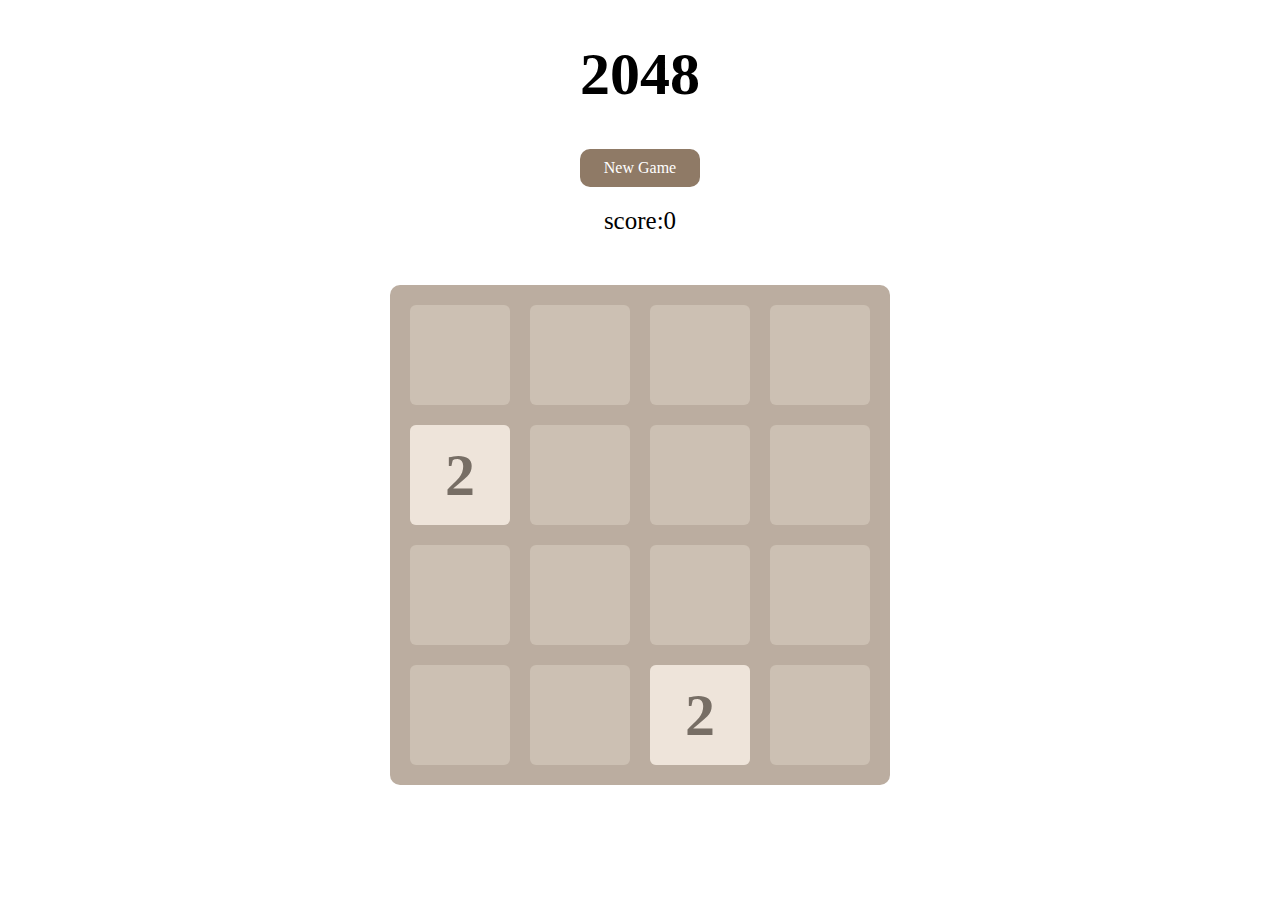
<file: 2048/index.html>
<!DOCTYPE html>
<html>
<head>
	<title>2048</title>
	<link rel="stylesheet" type="text/css" href="2048.css">

	<script type="text/javascript" src="jquery-3.3.1.min.js"></script>
	<script type="text/javascript" src="support2048.js"></script>
	<script type="text/javascript" src="showanimation2048.js"></script>
	<script type="text/javascript" src="main2048.js"></script>
</head>
<body>
<header>
	<h1>2048</h1>
	<a href="javascript:newGame();" id="newGameButton">New Game</a>
	<p>score:<span id="score">0</span></p>
</header>

<div id="grid-container">
	<div class="grid-cell" id="grid-cell-0-0"></div>
	<div class="grid-cell" id="grid-cell-0-1"></div>
	<div class="grid-cell" id="grid-cell-0-2"></div>
	<div class="grid-cell" id="grid-cell-0-3"></div>
 
	<div class="grid-cell" id="grid-cell-1-0"></div>
	<div class="grid-cell" id="grid-cell-1-1"></div>
	<div class="grid-cell" id="grid-cell-1-2"></div>
	<div class="grid-cell" id="grid-cell-1-3"></div>

	<div class="grid-cell" id="grid-cell-2-0"></div>
	<div class="grid-cell" id="grid-cell-2-1"></div>
	<div class="grid-cell" id="grid-cell-2-2"></div>
	<div class="grid-cell" id="grid-cell-2-3"></div>

	<div class="grid-cell" id="grid-cell-3-0"></div>
	<div class="grid-cell" id="grid-cell-3-1"></div>
	<div class="grid-cell" id="grid-cell-3-2"></div>
	<div class="grid-cell" id="grid-cell-3-3"></div>
</div>
</body>
</html>
</file>
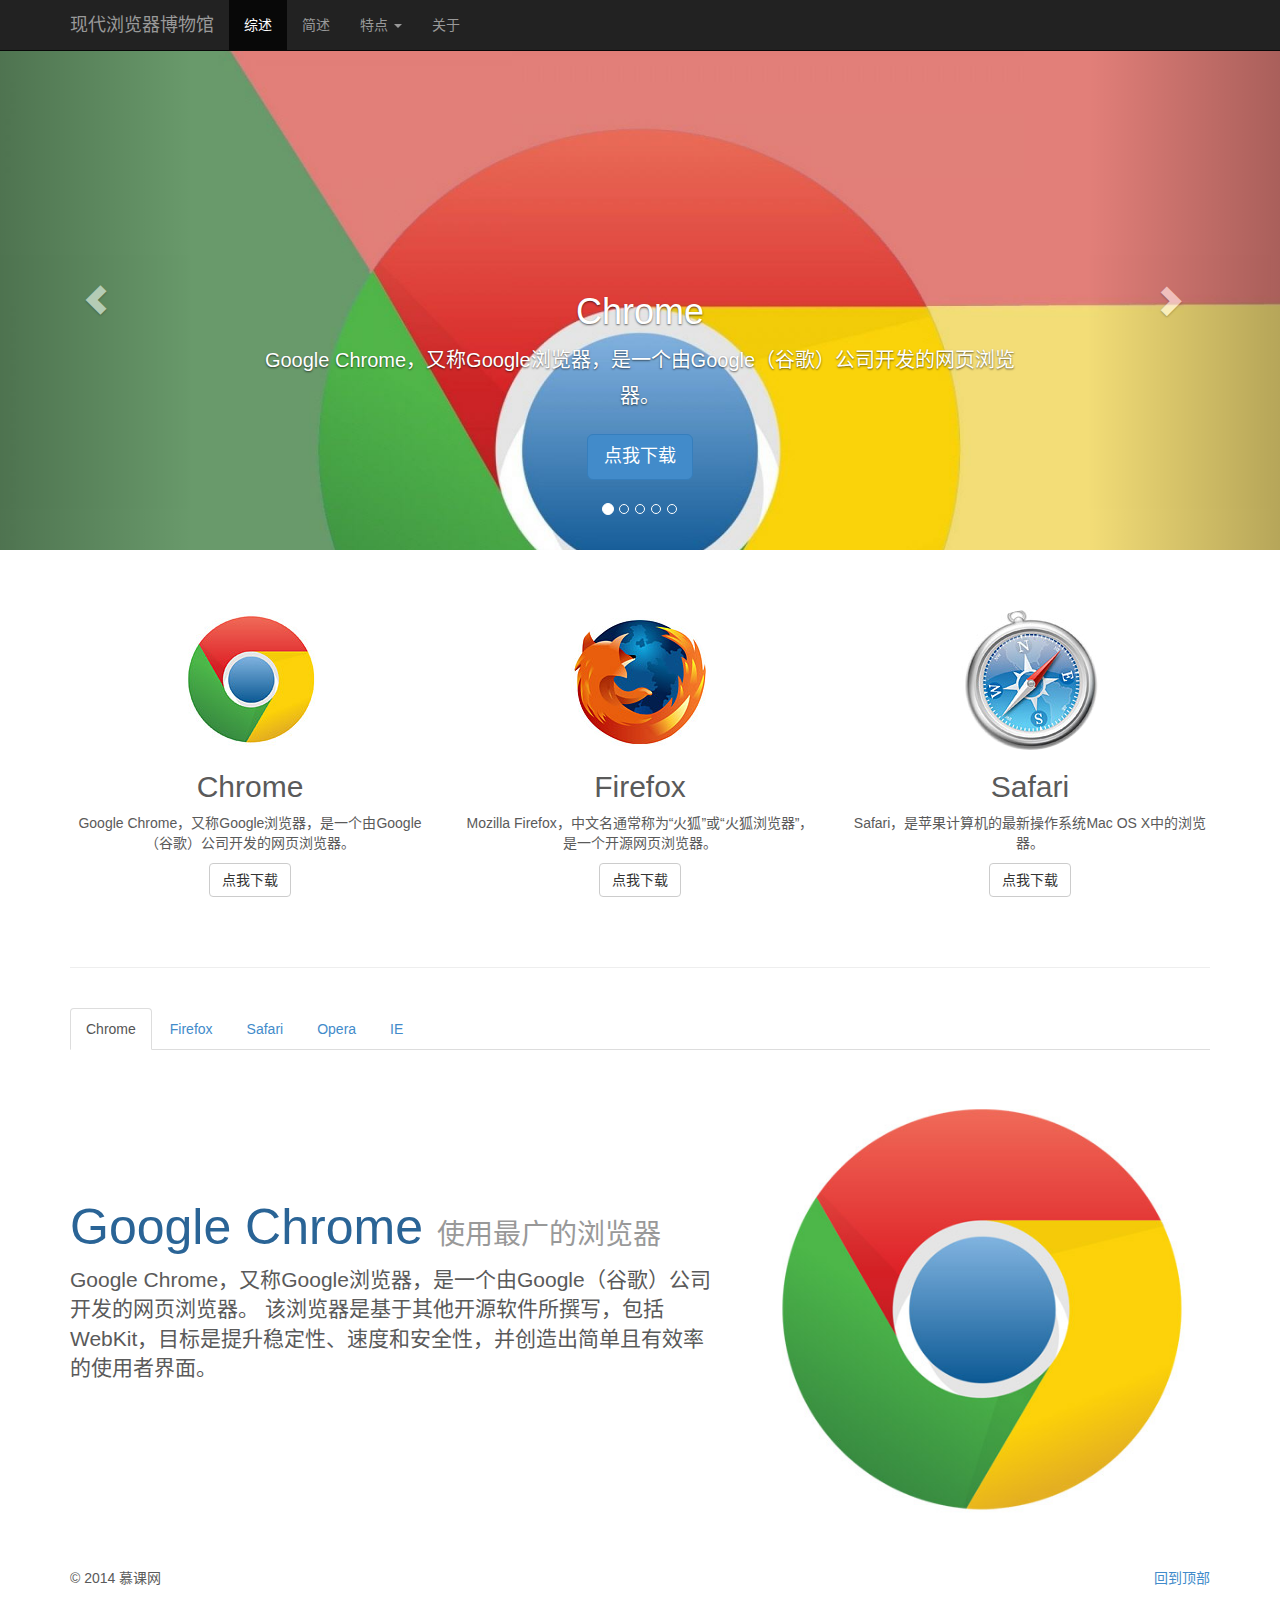
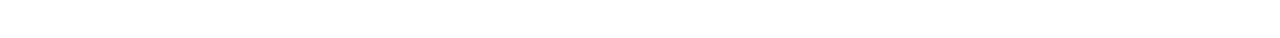
<file: Introduction of Ang Lee/index.html>
<!DOCTYPE html>
<html lang="zh-cn">
<head>
    <meta charset="utf-8">
    <meta http-equiv="X-UA-Compatible" content="IE=edge">
    <meta name="viewport" content="width=device-width, initial-scale=1">
    <title>现代浏览器博物馆</title>
    <link href="css/bootstrap.min.css" rel="stylesheet">

    <!--[if lt IE 9]>
    <script src="js/html5shiv.js"></script>
    <script src="js/respond.min.js"></script>
    <![endif]-->

    <style>

        body {
            padding-top: 50px;
            padding-bottom: 40px;
            color: #5a5a5a;
        }

        /* 轮播广告 */

        .carousel {
            height: 500px;
            margin-bottom: 60px;
        }

        .carousel .item {
            height: 500px;
            background-color: #000;
        }

        .carousel .item img {
            width: 100%;
        }

        .carousel-caption {
            z-index: 10;
        }

        .carousel-caption p {
            margin-bottom: 20px;
            font-size: 20px;
            line-height: 1.8;
        }

        /* 简介 */

        .summary {
            padding-right: 15px;
            padding-left: 15px;
        }

        .summary .col-md-4 {
            margin-bottom: 20px;
            text-align: center;
        }

        /* 特性 */

        .feature-divider {
            margin: 40px 0;
        }

        .feature {
            padding: 30px 0;
        }

        .feature-heading {
            font-size: 50px;
            color: #2a6496;
        }

        .feature-heading .text-muted {
            font-size: 28px;
        }

        /* 响应式布局 */

        @media (max-width: 768px) {

            .summary {
                padding-right: 3px;
                padding-left: 3px;
            }

            .carousel {
                height: 300px;
                margin-bottom: 30px;
            }

            .carousel .item {
                height: 300px;
            }

            .carousel img {
                min-height: 300px;
            }

            .carousel-caption p {
                font-size: 16px;
                line-height: 1.4;
            }

            .feature-heading {
                font-size: 34px;
            }

            .feature-heading .text-muted {
                font-size: 22px;
            }
        }

        @media (min-width: 992px) {
            .feature-heading {
                margin-top: 120px;
            }
        }
    </style>

</head>

<body>
<!-- 顶部导航 -->
<div class="navbar navbar-inverse navbar-fixed-top" role="navigation" id="menu-nav">
    <div class="container">
        <div class="navbar-header">
            <button type="button" class="navbar-toggle" data-toggle="collapse" data-target=".navbar-collapse">
                <span class="sr-only">切换导航</span>
                <span class="icon-bar"></span>
                <span class="icon-bar"></span>
                <span class="icon-bar"></span>
            </button>
            <a class="navbar-brand" href="#">现代浏览器博物馆</a>
        </div>
        <div class="navbar-collapse collapse">
            <ul class="nav navbar-nav">
                <li class="active"><a href="#ad-carousel">综述</a></li>
                <li><a href="#summary-container">简述</a></li>
                <li class="dropdown">
                    <a href="#" class="dropdown-toggle" data-toggle="dropdown">特点 <span class="caret"></span></a>
                    <ul class="dropdown-menu" role="menu">
                        <li><a href="#feature-tab" data-tab="tab-chrome">Chrome</a></li>
                        <li><a href="#feature-tab" data-tab="tab-firefox">Firefox</a></li>
                        <li><a href="#feature-tab" data-tab="tab-safari">Safari</a></li>
                        <li><a href="#feature-tab" data-tab="tab-opera">Opera</a></li>
                        <li><a href="#feature-tab" data-tab="tab-ie">IE</a></li>
                    </ul>
                </li>
                <li><a href="#" data-toggle="modal" data-target="#about-modal">关于</a></li>
            </ul>
        </div>
    </div>
</div>


<!-- 广告轮播 -->
<div id="ad-carousel" class="carousel slide" data-ride="carousel">
    <ol class="carousel-indicators">
        <li data-target="#ad-carousel" data-slide-to="0" class="active"></li>
        <li data-target="#ad-carousel" data-slide-to="1"></li>
        <li data-target="#ad-carousel" data-slide-to="2"></li>
        <li data-target="#ad-carousel" data-slide-to="3"></li>
        <li data-target="#ad-carousel" data-slide-to="4"></li>
    </ol>
    <div class="carousel-inner">
        <div class="item active">
            <img src="images/chrome-big.jpg" alt="1 slide">

            <div class="container">
                <div class="carousel-caption">
                    <h1>Chrome</h1>

                    <p>Google Chrome，又称Google浏览器，是一个由Google（谷歌）公司开发的网页浏览器。</p>

                    <p><a class="btn btn-lg btn-primary" href="http://www.google.cn/intl/zh-CN/chrome/browser/"
                          role="button" target="_blank">点我下载</a></p>
                </div>
            </div>
        </div>
        <div class="item">
            <img src="images/firefox-big.jpg" alt="2 slide">

            <div class="container">
                <div class="carousel-caption">
                    <h1>Firefox</h1>

                    <p>Mozilla Firefox，中文名通常称为“火狐”或“火狐浏览器”，是一个开源网页浏览器。</p>

                    <p><a class="btn btn-lg btn-primary" href="http://www.firefox.com.cn/download/" target="_blank"
                          role="button">点我下载</a></p>
                </div>
            </div>
        </div>
        <div class="item">
            <img src="images/safari-big.jpg" alt="3 slide">

            <div class="container">
                <div class="carousel-caption">
                    <h1>Safari</h1>

                    <p>Safari，是苹果计算机的最新操作系统Mac OS X中的浏览器。</p>

                    <p><a class="btn btn-lg btn-primary" href="http://www.apple.com/cn/safari/" target="_blank"
                          role="button">点我下载</a></p>
                </div>
            </div>
        </div>
        <div class="item">
            <img src="images/opera-big.jpg" alt="4 slide">

            <div class="container">
                <div class="carousel-caption">
                    <h1>Opera</h1>

                    <p>Opera浏览器，是一款挪威Opera Software ASA公司制作的支持多页面标签式浏览的网络浏览器。</p>

                    <p><a class="btn btn-lg btn-primary" href="http://www.opera.com/zh-cn" target="_blank"
                          role="button">点我下载</a></p>
                </div>
            </div>
        </div>
        <div class="item">
            <img src="images/ie-big.jpg" alt="5 slide">

            <div class="container">
                <div class="carousel-caption">
                    <h1>IE</h1>

                    <p>Internet Explorer，简称 IE，是微软公司推出的一款网页浏览器。</p>

                    <p><a class="btn btn-lg btn-primary" href="http://ie.microsoft.com/" target="_blank"
                          role="button">点我下载</a></p>
                </div>
            </div>
        </div>
    </div>
    <a class="left carousel-control" href="#ad-carousel" data-slide="prev"><span
            class="glyphicon glyphicon-chevron-left"></span></a>
    <a class="right carousel-control" href="#ad-carousel" data-slide="next"><span
            class="glyphicon glyphicon-chevron-right"></span></a>
</div>


<!-- 主要内容 -->
<div class="container summary">

    <!-- 简介 -->
    <div class="row" id="summary-container">
        <div class="col-md-4">
            <img class="img-circle" src="images/chrome-logo-small.jpg" alt="chrome">

            <h2>Chrome</h2>

            <p>Google Chrome，又称Google浏览器，是一个由Google（谷歌）公司开发的网页浏览器。</p>

            <p><a class="btn btn-default" href="#" role="button">点我下载</a></p>
        </div>
        <div class="col-md-4">
            <img class="img-circle" src="images/firefox-logo-small.jpg" alt="firefox">

            <h2>Firefox</h2>

            <p>Mozilla Firefox，中文名通常称为“火狐”或“火狐浏览器”，是一个开源网页浏览器。</p>

            <p><a class="btn btn-default" href="#" role="button">点我下载</a></p>
        </div>
        <div class="col-md-4">
            <img class="img-circle" src="images/safari-logo-small.jpg" alt="safari">

            <h2>Safari</h2>

            <p>Safari，是苹果计算机的最新操作系统Mac OS X中的浏览器。</p>

            <p><a class="btn btn-default" href="#" role="button">点我下载</a></p>
        </div>
    </div>

    <!-- 特性 -->

    <hr class="feature-divider">

    <ul class="nav nav-tabs" role="tablist" id="feature-tab">
        <li class="active"><a href="#tab-chrome" role="tab" data-toggle="tab">Chrome</a></li>
        <li><a href="#tab-firefox" role="tab" data-toggle="tab">Firefox</a></li>
        <li><a href="#tab-safari" role="tab" data-toggle="tab">Safari</a></li>
        <li><a href="#tab-opera" role="tab" data-toggle="tab">Opera</a></li>
        <li><a href="#tab-ie" role="tab" data-toggle="tab">IE</a></li>
    </ul>

    <div class="tab-content">
        <div class="tab-pane active" id="tab-chrome">
            <div class="row feature">
                <div class="col-md-7">

                    <h2 class="feature-heading">Google Chrome <span
                            class="text-muted">使用最广的浏览器</span></h2>

                    <p class="lead">Google Chrome，又称Google浏览器，是一个由Google（谷歌）公司开发的网页浏览器。
                        该浏览器是基于其他开源软件所撰写，包括WebKit，目标是提升稳定性、速度和安全性，并创造出简单且有效率的使用者界面。</p>
                </div>
                <div class="col-md-5">
                    <img class="feature-image img-responsive" src="images/chrome-logo.jpg"
                         alt="Chrome">
                </div>
            </div>
        </div>
        <div class="tab-pane" id="tab-firefox">
            <div class="row feature">
                <div class="col-md-5">
                    <img class="feature-image img-responsive" src="images/firefox-logo.jpg"
                         alt="Firefox">
                </div>
                <div class="col-md-7">

                    <h2 class="feature-heading">Mozilla Firefox <span class="text-muted">美丽的狐狸</span>
                    </h2>

                    <p class="lead">Mozilla Firefox，中文名通常称为“火狐”或“火狐浏览器”，是一个开源网页浏览器，
                        使用Gecko引擎（非ie内核），支持多种操作系统如Windows、Mac和linux。</p>
                </div>
            </div>
        </div>
        <div class="tab-pane" id="tab-safari">
            <div class="row feature">
                <div class="col-md-7">

                    <h2 class="feature-heading">Safari <span class="text-muted">Mac用户首选</span></h2>

                    <p class="lead">Safari，是苹果计算机的最新操作系统Mac OS X中的浏览器，使用了KDE的KHTML作为浏览器的运算核心。
                        Safari在2003年1月7日首度发行测试版，并成为Mac OS X v10.3与之后的默认浏览器，也是iPhone与IPAD和iPod touch的指定浏览器。</p>
                </div>
                <div class="col-md-5">
                    <img class="feature-image img-responsive" src="images/safari-logo.jpg"
                         alt="Safari">
                </div>
            </div>
        </div>
        <div class="tab-pane" id="tab-opera">
            <div class="row feature">
                <div class="col-md-5">
                    <img class="feature-image img-responsive" src="images/opera-logo.jpg"
                         alt="Opera">
                </div>
                <div class="col-md-7">

                    <h2 class="feature-heading">Opera <span class="text-muted">小众但易用</span>
                    </h2>

                    <p class="lead">Opera浏览器，是一款挪威Opera Software ASA公司制作的支持多页面标签式浏览的网络浏览器。
                        是跨平台浏览器可以在Windows、Mac和Linux三个操作系统平台上运行。.</p>
                </div>
            </div>
        </div>
        <div class="tab-pane" id="tab-ie">
            <div class="row feature">
                <div class="col-md-7">

                    <h2 class="feature-heading">IE <span class="text-muted">你懂的</span></h2>

                    <p class="lead">Internet Explorer，原称Microsoft Internet Explorer(6版本以前)和Windows Internet
                        Explorer(7，8，9，10版本)，
                        简称IE，是美国微软公司推出的一款网页浏览器。它采用的排版引擎(俗称内核)为Trident。</p>
                </div>
                <div class="col-md-5">
                    <img class="feature-image img-responsive" src="images/ie-logo.jpg"
                         alt="IE">
                </div>
            </div>
        </div>
    </div>

    <!-- 关于 -->
    <div class="modal fade" id="about-modal" tabindex="-1" role="dialog" aria-labelledby="modal-label"
         aria-hidden="true">
        <div class="modal-dialog">
            <div class="modal-content">
                <div class="modal-header">
                    <button type="button" class="close" data-dismiss="modal"><span
                            aria-hidden="true">&times;</span><span class="sr-only">关闭</span></button>
                    <h4 class="modal-title" id="modal-label">关于</h4>
                </div>
                <div class="modal-body">
                    <p>慕课网隶属于北京慕课科技中心(有限合伙)，是一家从事互联网免费教学的网络教育公司。秉承“开拓、创新、公平、分享”的精神，
                        将互联网特性全面的应用在教育领域，致力于为教育机构及求学者打造一站式互动在线教育品牌。</p>
                </div>
                <div class="modal-footer">
                    <button type="button" class="btn btn-default" data-dismiss="modal">了解了</button>
                </div>
            </div>
        </div>
    </div>


    <footer>
        <p class="pull-right"><a href="#top">回到顶部</a></p>

        <p>&copy; 2014 慕课网 </p>
    </footer>

</div>

<script src="js/jquery-1.11.1.min.js"></script>
<script src="js/bootstrap.min.js"></script>
<script>
    $(function () {
        $('#ad-carousel').carousel();
        $('#menu-nav .navbar-collapse a').click(function (e) {
            var href = $(this).attr('href');
            var tabId = $(this).attr('data-tab');
            if ('#' !== href) {
                e.preventDefault();
                $(document).scrollTop($(href).offset().top - 70);
                if (tabId) {
                    $('#feature-tab a[href=#' + tabId + ']').tab('show');
                }
            }
        });
    });
</script>
</body>
</html>
</file>
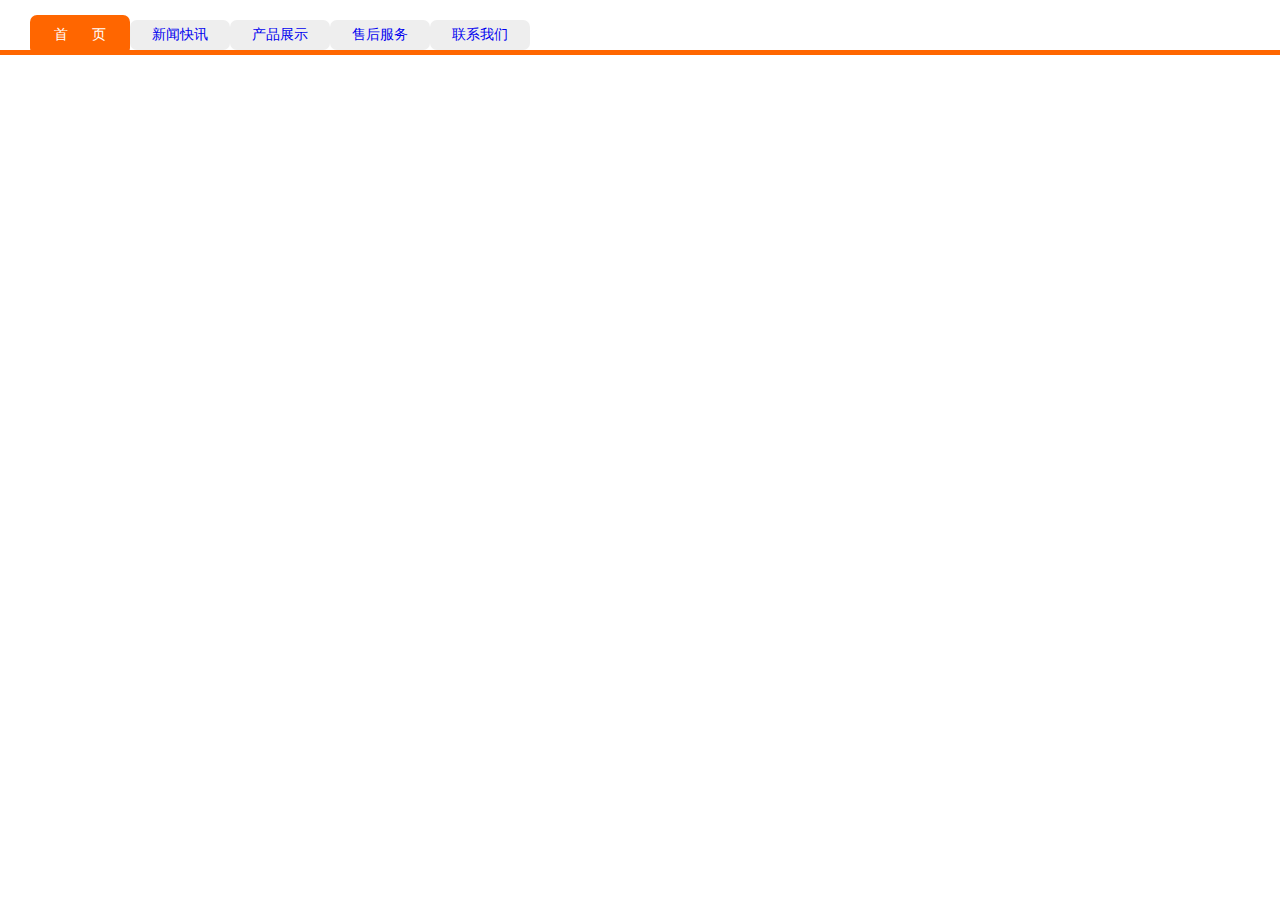
<file: navigator/index.html>
<!DOCTYPE html>
<html>
<head>
	<title>导航栏</title>
	<style type="text/css">
		* {
			margin: 0;
			padding: 0;
			font-size: 14px;
		}

		ul {
			padding-left: 30px;
			height: 50px;
			list-style-type: none;
			border-bottom: 5px solid #F60;
		}

		li {
			margin-top: 20px;
			float: left;
		}
		a {
			text-decoration: none;
			display: block;
			height: 30px;
			line-height: 30px;
			width: 100px;
			background-color: #EEE;
			margin-bottom: 1px;
			text-align: center;
			border-radius: 7px;
		}

		.on, a:hover {
			color: #FFF;
			background-color: #F60;
			margin-top:-5px;
			height: 40px;
			line-height: 40px;
		}

	</style>
	<script type="text/javascript" src="js/jquery-1.2.6.min.js">
	</script>
	<script>
		$(function() {
			$('a').hover(
				function(){
					$(this).stop().animate({"width":"160px"},200);
				}, 
				function() {
					$(this).stop().animate({"width":"120px"},200);
				})
		})
	</script>
	<!-- <script type="text/javascript">
	window.onload=function() {
		var aA=document.getElementsByTagName("a");
		for (var i = 0; i < aA.length; i++) {
			aA[i].onmouseover=function() {
				clearInterval(this.time);
				var This=this;
				This.time=setInterval(function() {
					This.style.width=This.offsetWidth+8+"px";
					if (This.offsetWidth>=160) {
						clearInterval(This.time);
					}
				},30)
			}

			aA[i].onmouseout=function() {
				clearInterval(this.time);
				var This=this;
				This.time=setInterval(function() {
					This.style.width=This.offsetWidth-8+"px";
					if (This.offsetWidth<=100) {
						This.style.width="100px";
						clearInterval(This.time);
					}
				},30)
			}
		}
	}
	</script> -->
</head>
<body>
<ul>
	<li><a class="on" href="#">首&nbsp;&nbsp;&nbsp;&nbsp;&nbsp;&nbsp;&nbsp;页</a></li>
	<li><a href="#">新闻快讯</a></li>
	<li><a href="#">产品展示</a></li>
	<li><a href="#">售后服务</a></li>
	<li><a href="#">联系我们</a></li>
</ul>

</body>
</html>
</file>
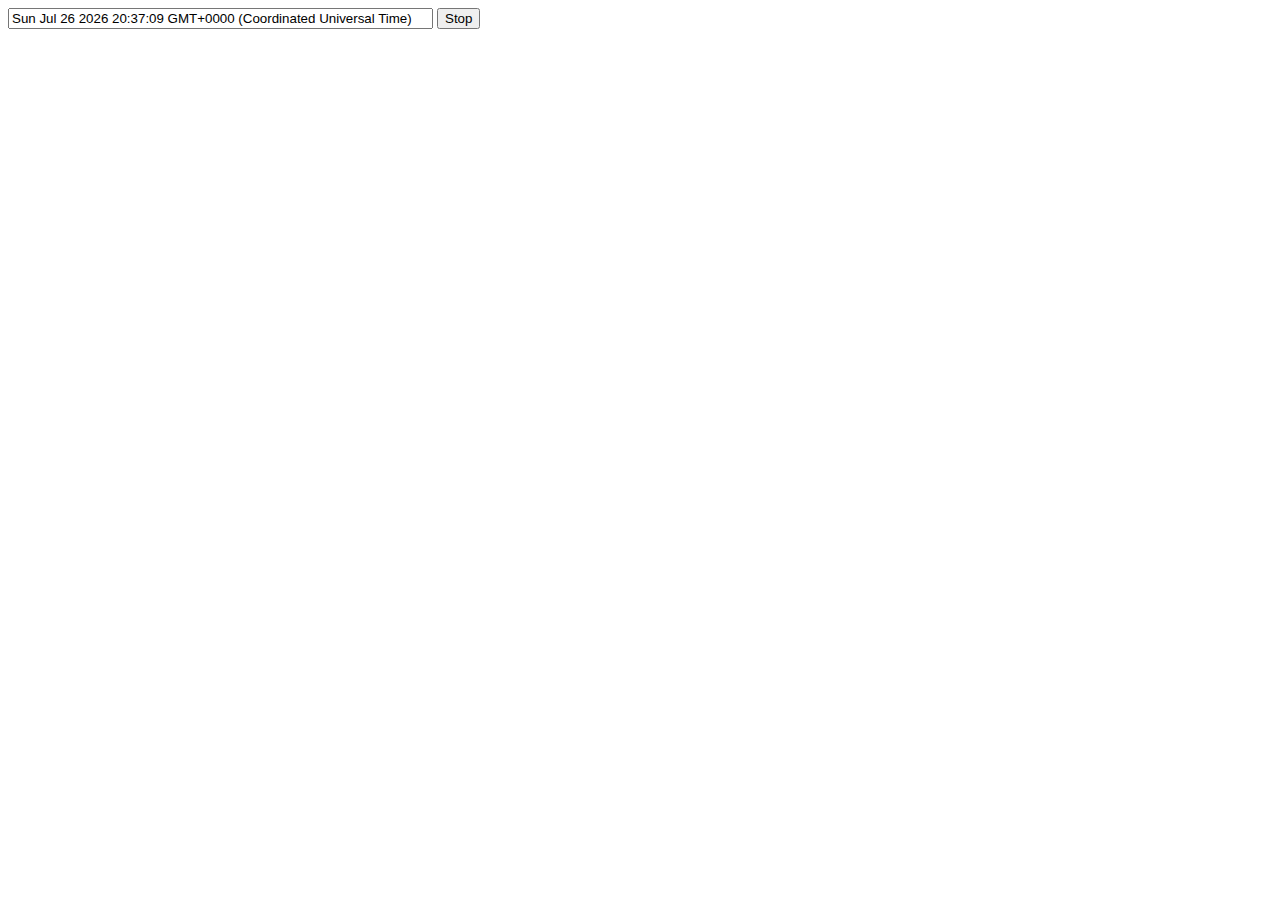
<file: box/untitled.html>
<!DOCTYPE HTML>
<html>
<head>
<meta http-equiv="Content-Type" content="text/html; charset=utf-8">
<title>计时器</title>
<script type="text/javascript">
   function clock(){
      var time=new Date();               	  
      document.getElementById("clock").value = time;
   }
    var i = setInterval("clock()", 100);
    
</script>
</head>
<body>
  <form>
    <input type="text" id="clock" size="50"  />
    <input type="button" value="Stop"  onclick="clearInterval(i)"/>
  </form>
</body>
</html>
</file>
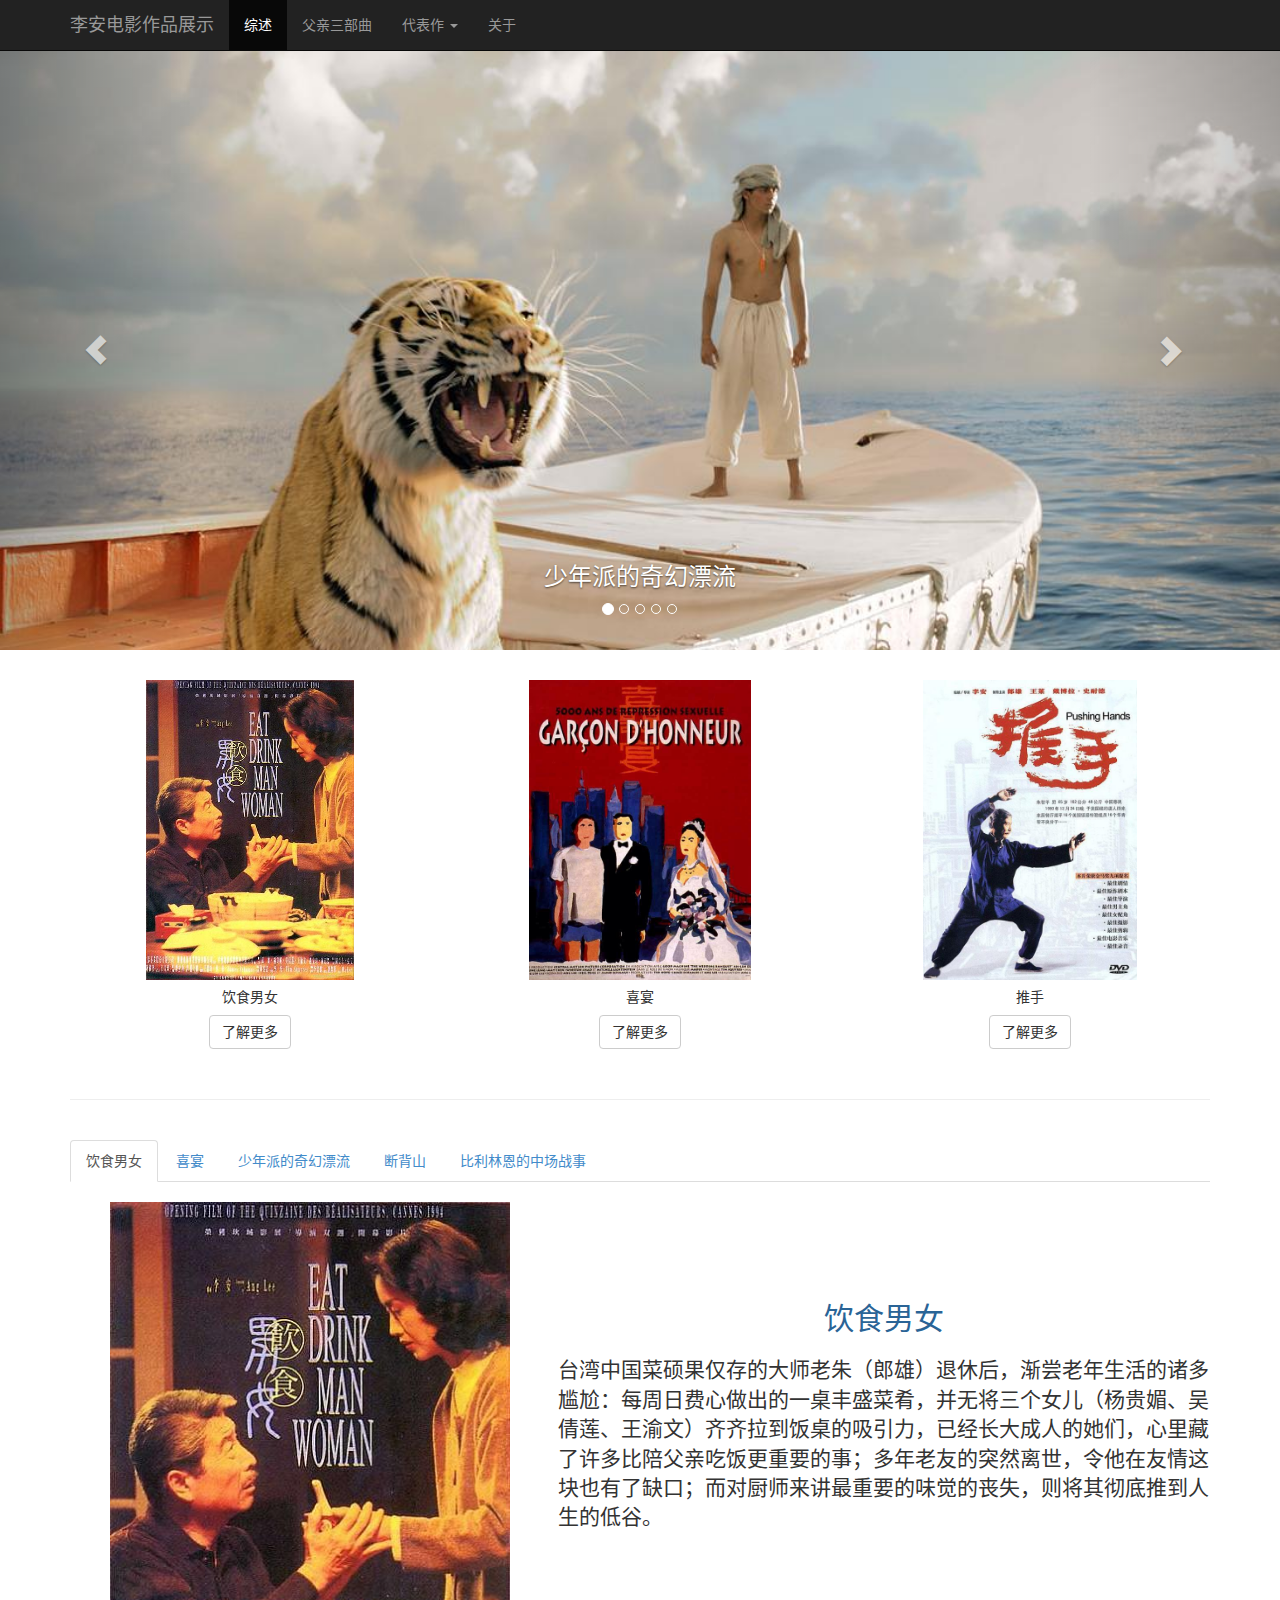
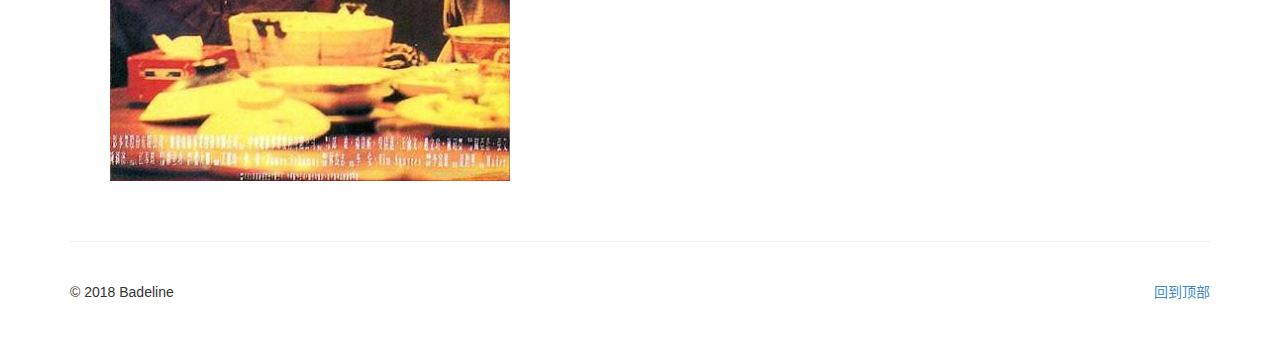
<file: Introduction of Ang Lee/index_LA.html>
<!doctype html>
<html lang="zh-CN">
  <head>
    <!-- Required meta tags -->
    <meta charset="utf-8">
    <meta http-equiv="X-UA-Compatible" content="IE=edge">
    <meta name="viewport" content="width=device-width, initial-scale=1">
    <title>Ang Lee</title>

    <link href="css/bootstrap.min.css" rel="stylesheet">
    <link rel="stylesheet" type="text/css" href="css/index_LA.css">
  </head>
  <body>
  	<nav class="navbar navbar-inverse navbar-fixed-top ">
  <div class="container">
    <!-- Brand and toggle get grouped for better mobile display -->
    <div class="navbar-header">
      <button type="button" class="navbar-toggle collapsed" data-toggle="collapse" data-target="#bs-example-navbar-collapse-1" aria-expanded="false">
        <span class="sr-only">Toggle navigation</span>
        <span class="icon-bar"></span>
        <span class="icon-bar"></span>
        <span class="icon-bar"></span>
      </button>
      <a class="navbar-brand" href="#">李安电影作品展示</a>
    </div>

    <!-- Collect the nav links, forms, and other content for toggling -->
    <div class="collapse navbar-collapse" id="demo-navbar">
      <ul class="nav navbar-nav">
        <li class="active"><a href="#">综述<span class="sr-only">(current)</span></a></li>
        <li><a href="#">父亲三部曲</a></li>
        <li class="dropdown">
          <a href="#" class="dropdown-toggle" data-toggle="dropdown" role="button" aria-haspopup="true" aria-expanded="false">代表作 <span class="caret"></span></a>
          <ul class="dropdown-menu">
            <li><a href="#EDMW">饮食男女</a></li>
            <li><a href="#wedding">喜宴</a></li>
            <li><a href="#pi">少年派的奇幻漂流</a></li>
            <li><a href="#brokeback">断背山</a></li>
            <li><a href="#halftime">比利林恩的中场战事</a></li>
          </ul>
        </li>
        <li><a href="#">关于</a></li>
      </ul>
    </div><!-- /.navbar-collapse -->
  </div><!-- /.container -->
</nav>
<div id="carousel-example-generic" class="carousel slide" data-ride="carousel">
  <!-- Indicators -->
  <ol class="carousel-indicators">
    <li data-target="#carousel-example-generic" data-slide-to="0" class="active"></li>
    <li data-target="#carousel-example-generic" data-slide-to="1"></li>
    <li data-target="#carousel-example-generic" data-slide-to="2"></li>
    <li data-target="#carousel-example-generic" data-slide-to="3"></li>
    <li data-target="#carousel-example-generic" data-slide-to="4"></li>
  </ol>

  <!-- Wrapper for slides -->
  <div class="carousel-inner" role="listbox">
    <div class="item active">
      <img src="images/p1576774057.jpg" alt="少年派的奇幻漂流">
      <div class="carousel-caption">
        <h3>少年派的奇幻漂流</h3>
      </div>
    </div>

    <div class="item">
      <img src="images/p975560954.png" alt="断背山">
      <div class="carousel-caption">
        <h3>断背山</h3>
      </div>
    </div>

    <div class="item">
      <img src="images/p2397464535.jpg" alt="比利林恩的中场战事">
      <div class="carousel-caption">
        <h3>比利林恩的中场战事</h3>
      </div>
    </div>

  	<div class="item">
      <img src="images/p1887569475.jpg" alt="饮食男女">
      <div class="carousel-caption">
        <h3>饮食男女</h3>
      </div>
    </div>

    <div class="item">
      <img src="images/p2253408375.jpg" alt="喜宴">
      <div class="carousel-caption">
        <h3>喜宴</h3>
      </div>
    </div>
  </div>
    
  <!-- Controls -->
  <a class="left carousel-control" href="#carousel-example-generic" role="button" data-slide="prev">
    <span class="glyphicon glyphicon-chevron-left" aria-hidden="true"></span>
    <span class="sr-only">Previous</span>
  </a>
  <a class="right carousel-control" href="#carousel-example-generic" role="button" data-slide="next">
    <span class="glyphicon glyphicon-chevron-right" aria-hidden="true"></span>
    <span class="sr-only">Next</span>
  </a>
</div>

<div class="container" id="summary-container">
	<div class="row">
	  <div class="col-md-4">
	  	<img src="images/p1910899751.jpg">
      <h5>饮食男女</h5>
      <p><a href="#" class="btn btn-default" role="button">了解更多</a></p>
	  </div>
	  <div class="col-md-4">
	  	<img src="images/p2173713676.jpg">
      <h5>喜宴</h5>
      <p><a href="#" class="btn btn-default" role="button">了解更多</a></p>
	  </div>
	  <div class="col-md-4">
	  	<img src="images/p1814163048.jpg">
      <h5>推手</h5>
      <p><a href="#" class="btn btn-default" role="button">了解更多</a></p>
	  </div>
	</div>
  <div>
    <hr class="divider">
    <!-- Nav tabs -->
    <ul class="nav nav-tabs" role="tablist" id="tab-list">
      <li role="presentation" class="active"><a href="#EDMW" aria-controls="edmw" role="tab" data-toggle="tab">饮食男女</a></li>
      <li role="presentation"><a href="#wedding" aria-controls="wedding" role="tab" data-toggle="tab">喜宴</a></li>
      <li role="presentation"><a href="#pi" aria-controls="pi" role="tab" data-toggle="tab">少年派的奇幻漂流</a></li>
      <li role="presentation"><a href="#brokeback" aria-controls="brokeback" role="tab" data-toggle="tab">断背山</a></li>
      <li role="presentation"><a href="#halftime" aria-controls="halftime" role="tab" data-toggle="tab">比利林恩的中场战事</a></li>
    </ul>

    <!-- Tab panes -->
    <div class="tab-content">
      <div role="tabpanel" class="tab-pane active" id="EDMW">
        <div class="row">
          <div class="col-md-5">
          <img src="images/p1910899751.jpg">
          </div>
          <h2>饮食男女</h2>
          <div class="col-md-7">
          <p class="lead">台湾中国菜硕果仅存的大师老朱（郎雄）退休后，渐尝老年生活的诸多尴尬：每周日费心做出的一桌丰盛菜肴，并无将三个女儿（杨贵媚、吴倩莲、王渝文）齐齐拉到饭桌的吸引力，已经长大成人的她们，心里藏了许多比陪父亲吃饭更重要的事；多年老友的突然离世，令他在友情这块也有了缺口；而对厨师来讲最重要的味觉的丧失，则将其彻底推到人生的低谷。 </p>
          </div>
        </div>
      </div>

      <div role="tabpanel" class="tab-pane" id="wedding">
        <div class="row">
          <div class="col-md-5">
          <img src="images/p2173713676.jpg">
          </div>
          <h2>喜宴</h2>
          <div class="col-md-7">
          <p class="lead">伟同（赵文瑄）是事业有成的男同志，与男友赛门（Mitchell Lichtenstein）在美国过着幸福的同居日子，烦恼来自要用各种招数应对远在台北的父（郎雄）母（归亚蕾）的一次次逼婚。伟同被逼以“乖乖仔”形象修书一封声称会在美国结婚，没料父母想亲眼见证。无奈，他只得拉上来自上海的不得志的女艺术家葳葳（金素梅）“假婚”，想逃过一劫。</p>
          </div>
        </div>
      </div>

      <div role="tabpanel" class="tab-pane" id="pi">
        <div class="row">
          <div class="col-md-5">
          <img src="images/p1784592701.jpg">
          </div>
          <h2>少年派的奇幻漂流</h2>
          <div class="col-md-7">
          <p class="lead">故事开始于蒙特娄，也结束于蒙特娄。一名在找寻灵感的作家（拉菲·斯波 Rafe Spall 饰）无意间得知派·帕帖尔（伊尔凡·可汗 Irrfan Khan 饰）的传奇故事。派的父亲（阿迪勒·侯赛因 Adil Hussain 饰）开了一家动物园。因这样特殊的生活环境，少年派（苏拉·沙玛 Suraj Sharma 饰 ）对信仰与人的本性自有一套看法。在派17岁那一年，他的父母决定举家移民加拿大以追求更好的生活，而他也必须离开他的初恋情人...</p>
          </div>
        </div>
      </div>

      <div role="tabpanel" class="tab-pane" id="brokeback">
        <div class="row">
          <div class="col-md-5">
          <img src="images/p2169104127.jpg">
          </div>
          <h2 class="feature-heading">断背山</h2>
          <div class="col-md-7">
          <p class="lead">美国怀俄明州的西部，沉默寡言的农夫恩尼斯（希斯•莱杰饰）和热情开朗的牛仔杰克（杰克•吉伦希尔饰)一道被派到山上牧羊，那里人迹罕至，他们只有与羊群为伴，生活单调无味。一个天寒地冻的夜晚，在酒精与荷尔蒙的作用下，他们做了“不该做的事情”，也就此他们在断背山上度过了人生中最美好的时光。 </p>
          </div>
        </div>
      </div>

      <div role="tabpanel" class="tab-pane" id="halftime">
        <div class="row">
          <div class="col-md-5">
          <img src="images/p2391542403.jpg">
          </div>
          <h2>比利林恩的中场战事</h2>
          <div class="col-md-7">
          <p class="lead">伊拉克战争时期，来自美国德州的19岁技术兵比利·林恩（乔·阿尔文 Joe Alwyn 饰）因为一段偶然拍摄的视频而家喻户晓。那是一次规模不大却激烈非常的遭遇战，战斗中林恩所在的B班班长（范·迪塞尔 Vin Diesel 饰）遭到当地武装分子的伏击和劫持，而林恩为了营救班长不惜铤而走险冲锋陷阵。视频公布于世让他成为全美民众所崇拜的英雄，然而却鲜有人理解他和战友们所经历的一切...</p>
          </div>
        </div>
      </div>
  </div>
  <hr class="divider">

  <footer>
    <p class="pull-right"><a href="#top">回到顶部</a></p>
    <p>© 2018 Badeline</p>
  </footer>
</div>

  

    <script src="js/jquery-1.11.1.min.js"></script>
	<script src="js/bootstrap.min.js"></script>
  <script>
    $(document).ready(function() {
      $("#demo-navbar .dropdown-menu a").click(function() {
        var href = $(this).attr("href");

        $("#tab-list a[href='" + href + "']").tab("show");

      });
    });
  </script>
  </body>
</html>
</file>
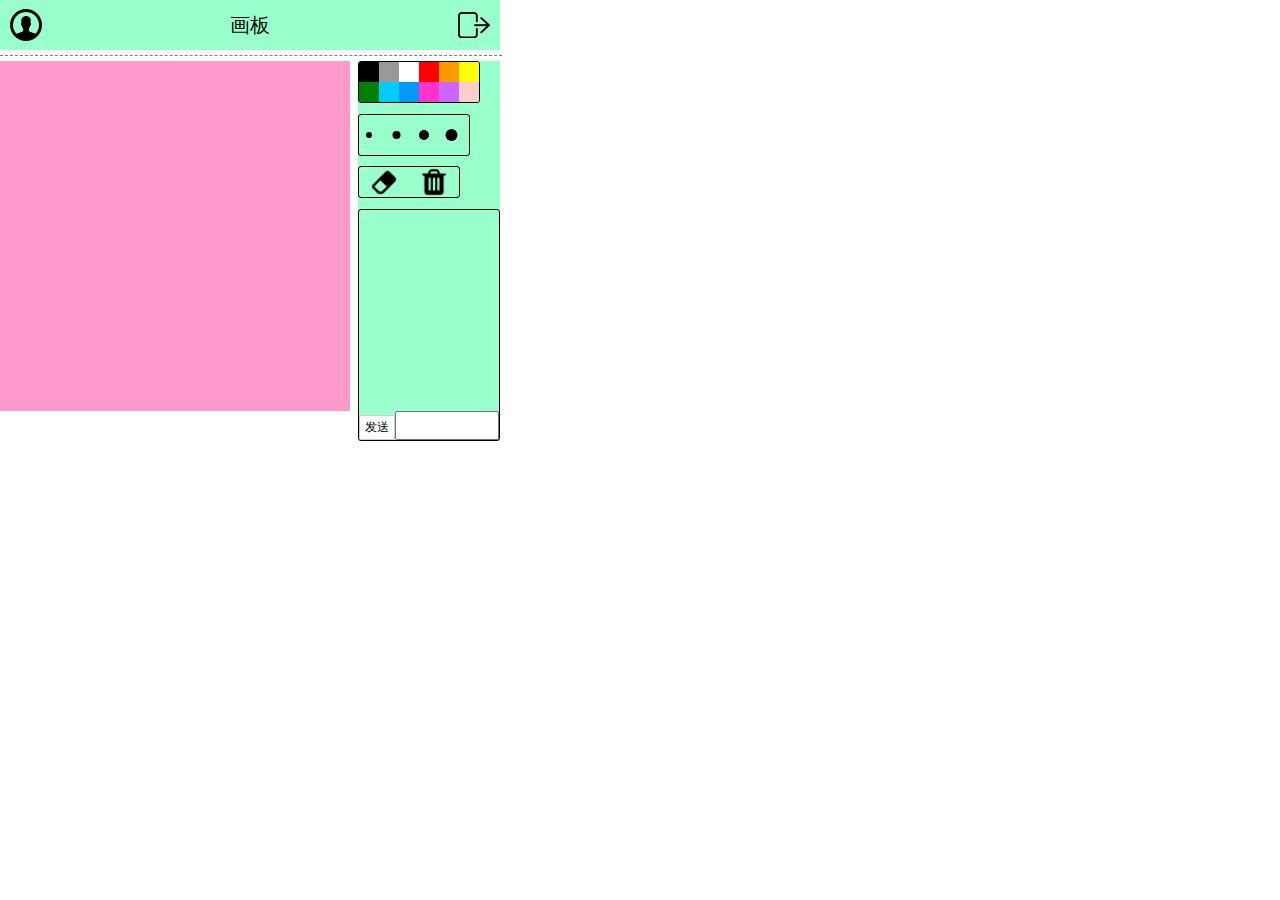
<file: 画板/huaban.html>
<!DOCTYPE html>
<html lang="en" dir="ltr">
  <head>
    <meta charset="utf-8">
    <title></title>
    <link rel="stylesheet" href="huaban.css" type="text/css">
    <style media="screen">
    </style>
  </head>
  <body>
    <header id="nav">
      <img src="img/user.png" alt="user" id="user">

      <p>画板</p>
      <img src="img/quit.png" alt="quit" id="quit">
    </header>
    <!-- 头部结束 -->

    <hr size=1>
 
    <div id="content">
      <canvas id="canvas" width="350" height="350"></canvas>

      <aside id="op">
        <canvas id="color" width="120" height="40"></canvas>
        <canvas id="pen" width="110" height="40"></canvas>
        <canvas id="clear" width="100" height="30"></canvas>
          <div id="info">
            <input type="button" id="button" value="发送"></input>
            <input type="text" name="input" value="" id="text">
          </div>
      </aside>
    </div>
<script type="text/javascript" src="huaban.js"></script>
  </body>
</html>
</file>
<file: 2048/2048.css>
header {
	display: block;
	margin: 0 auto;
	width: 500px;
	text-align: center;
}

header h1 {
	font-size: 60px;
	font-weight: bold;
}

header #newGameButton {
	display: block;
	margin: 20px auto;
	
	width: 100px;
	padding: 10px;
	background-color: #8F7A66;
	
	color: white;

	border-radius: 10px;
	text-decoration: none;
}

header #newGameButton:hover {
	background-color: #9F8B77;
}

header p {
	font-size: 25px;
	margin: 0px auto;
}

#grid-container {
	width: 460px;
	height: 460px;
	padding: 20px;

	margin: 50px auto;
	background-color: #BBADA0;

	border-radius: 10px;
	position: relative;
}

.grid-cell {
	width: 100px;
	height: 100px;
	border-radius: 6px;
	background-color: #CCC0B3;

	position: absolute;
}

.number-cell{
	border-radius: 6px;

	font-weight: bold;
	font-size: 60px;
	line-height: 100px;
	text-align: center;

	position: absolute;
}
</file>
<file: Introduction of Ang Lee/css/index_LA.css>
body {
	padding-top: 50px;
	padding-bottom: 50px;
}

.carousel {
	max-height: 600px;
	background-color: #000;
}

.carousel .item{
	max-height: 600px;
	background-color: #000;
}

.carousel img{
	width: 100%;
	margin: 0 auto;
}

#summary-container .col-md-4 {
	padding-top: 30px;
	text-align: center;

}

#summary-container .col-md-4 img {
	max-height: 300px;
	margin: 0 auto;
}

.divider {
	margin: 40px 0;
}

.tab-content{
	height: 550px;
	display: table;
}

.tab-content img {
	margin:20px 40px;
	max-width: 400px;
	float: left;
}

.tab-content h2{
	text-align: center;
	color: #2a6496;
	margin-top: 120px;
	margin-bottom: 20px;
}
</file>
<file: 画板/huaban.css>
* {
  margin: 0;
  padding: 0;
  font-size: 20px;
}


#nav {
  width: 500px;
  height: 50px;
  background-color: #9FC;
  display: flex;
  align-items: center;
  justify-content: space-between;

}

#user{
  margin-left: 10px;
}

#quit {
  margin-right: 10px;
}

hr {
  margin: 5px 0;
  width: 500px;
  border-style: dashed;
}

#content {
  width: 500px;
  display: flex;
  justify-content: space-between;
  align-items: flex-start;
}

#canvas {
  background-color: #F9C;
}

#op {
  height: 380px;
  background-color: #9FC;
  display: flex;
  flex-direction: column;
  justify-content: space-between;
  align-items: flex-start;
}

#color{
  border: 1px solid #000;
  border-radius: 3px;
}

#pen {
  border: 1px solid #000;
  border-radius: 3px;
}

#clear{
  border: 1px solid #000;
  border-radius: 3px;
}

#info {
  height: 230px;
  width: 140px;
  border: 1px solid #000;
  border-radius: 3px;
  display: flex;
  align-items: flex-end;
}

#button {
  width: 40px;
  height: 25px;
  font-size: 12px;
  border-radius: 2px;
  border: 1px solid #CCC;
  background-color: white;
}
#text {
  height: 25px;
  width: 100px;
}
</file>
